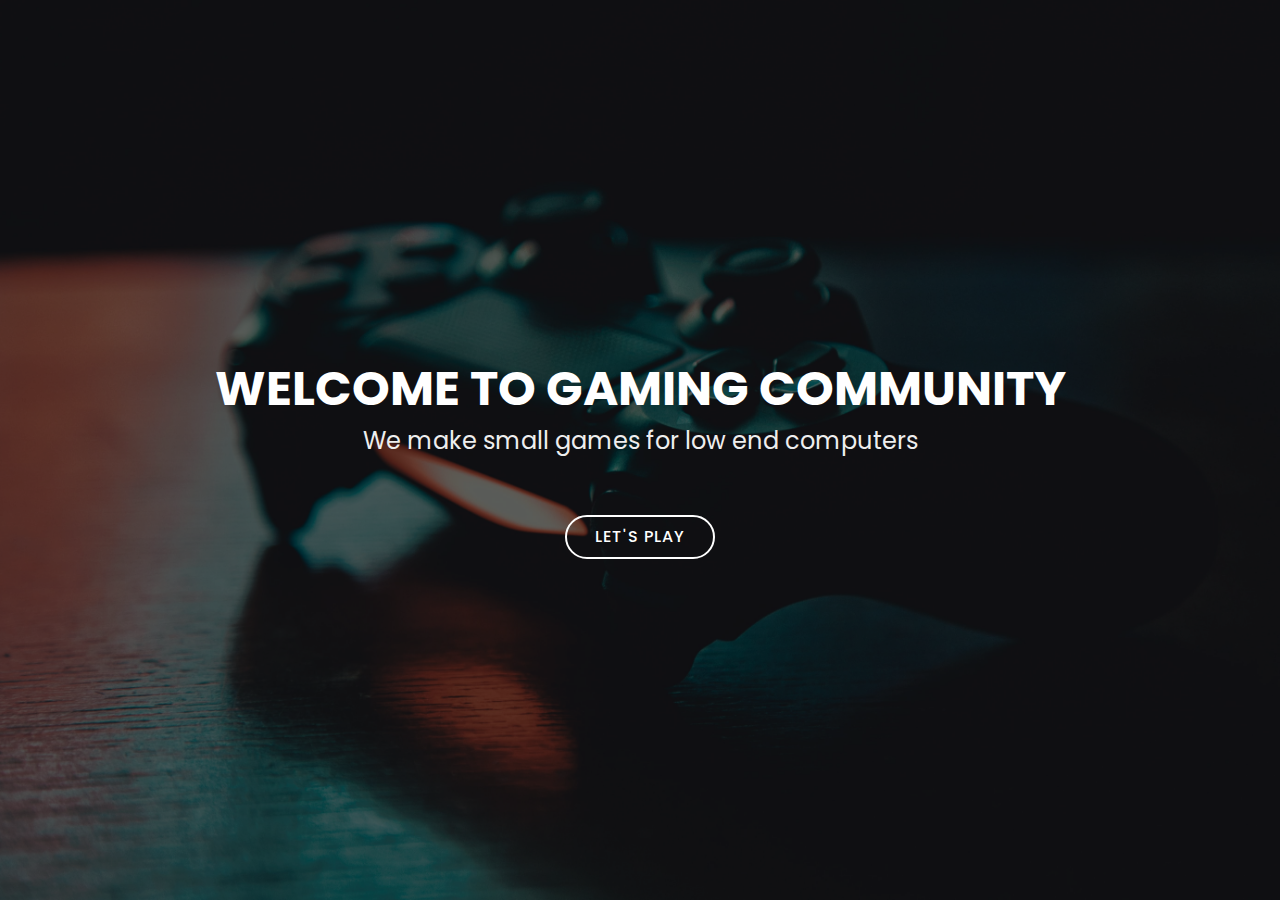
<file: index.html>
<!DOCTYPE html>
<html lang="en">
<head>
  <meta charset="utf-8">
  <title>Minigames</title>
  <meta content="width=device-width, initial-scale=1.0" name="viewport">
  <meta content="" name="keywords">
  <meta content="" name="description">

 
  <!-- Google Fonts -->
  <link href="https://fonts.googleapis.com/css?family=Open+Sans:300,300i,400,400i,700,700i|Poppins:300,400,500,700" rel="stylesheet">

  <!-- Bootstrap CSS File -->
  <link href="lib/bootstrap/css/bootstrap.min.css" rel="stylesheet">

  <!-- Libraries CSS Files -->
  <link href="lib/font-awesome/css/font-awesome.min.css" rel="stylesheet">
  <link href="lib/animate/animate.min.css" rel="stylesheet">

  <!-- Main Stylesheet File -->
  <link href="css/style.css" rel="stylesheet">

  
</head>

<body>

  <!--==========================
  Header
  ============================-->
  <header id="header">
    <div class="container">

        
      </div>

     
      </nav>
    </div>
  </header>

  <section id="hero">
    <div class="hero-container">
      <h1>Welcome to Gaming community</h1>
      <h2>We make small games for low end computers</h2>
      <a href="gameoptions/index.html" class="btn-get-started">Let's Play</a>
    </div>
  </section><!-- #hero -->

  <main id="main">



  <!-- JavaScript Libraries -->
  <script src="lib/jquery/jquery.min.js"></script>
  <script src="lib/jquery/jquery-migrate.min.js"></script>
  <script src="lib/bootstrap/js/bootstrap.bundle.min.js"></script>
  <script src="lib/easing/easing.min.js"></script>
  <script src="lib/wow/wow.min.js"></script>
  <script src="lib/waypoints/waypoints.min.js"></script>
  <script src="lib/counterup/counterup.min.js"></script>
  <script src="lib/superfish/hoverIntent.js"></script>
  <script src="lib/superfish/superfish.min.js"></script>



</body>
</html>
</file>
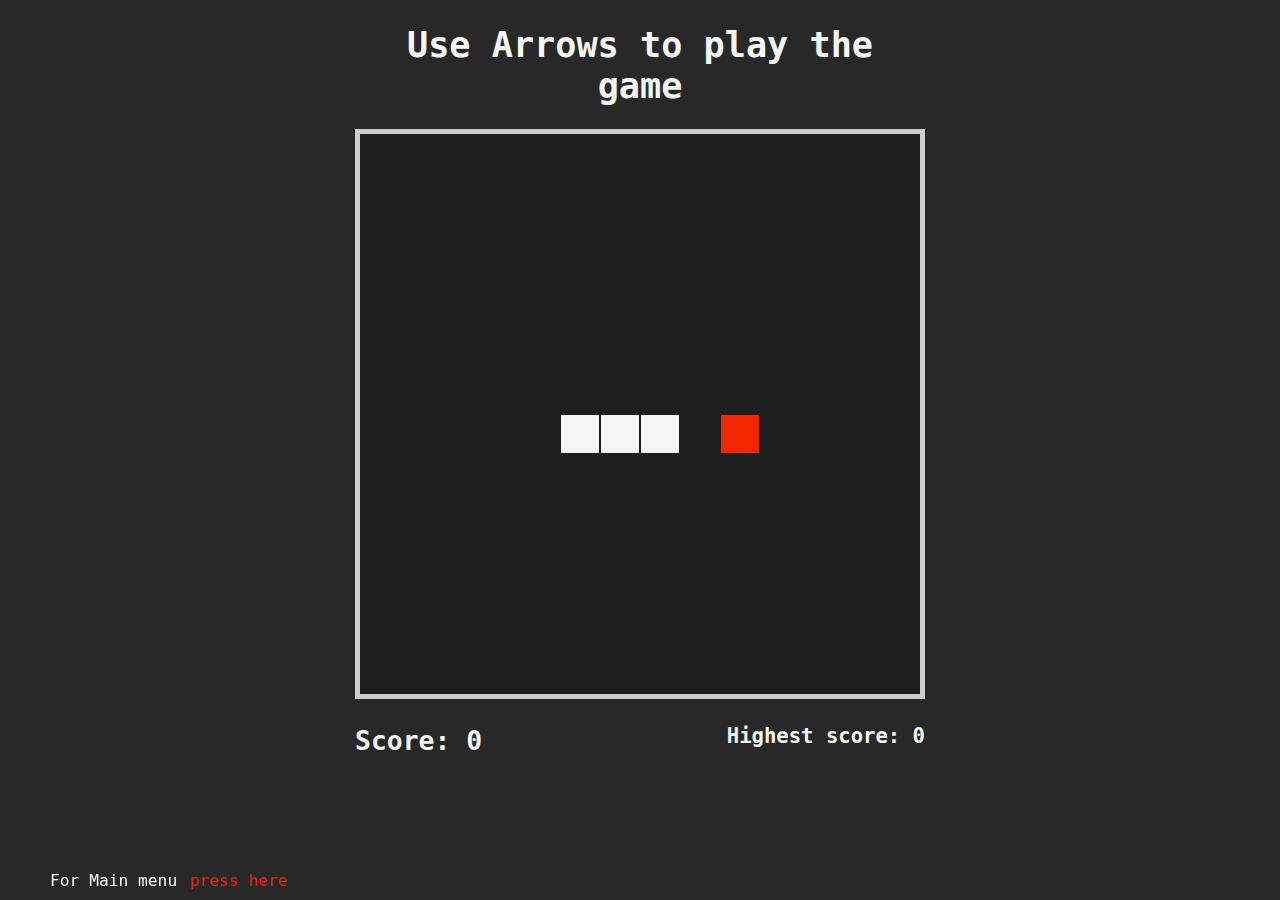
<file: snake/index.html>
<!DOCTYPE html>
<html lang="en" >
<head>
  <meta charset="UTF-8">
  <title>Snake Game</title>
  <link rel="stylesheet" href="./style.css">

</head>
<body>
<!-- partial:index.partial.html -->
<div class="wrapper">
	<h1 id="playSnake">Use Arrows to play the game</h1>
	<canvas id="snakeGame"></canvas>
	<h2 id="snakeGameScore">Score: 0</h2>
	<h3 id="snakeGameHighestScore">Highest Score: 0</h3>
</div>
<footer>For Main menu <a href="../index.html" target="_blank">press here</a></footer>
<!-- partial -->
  <script  src="./script.js"></script>

</body>
</html>
</file>
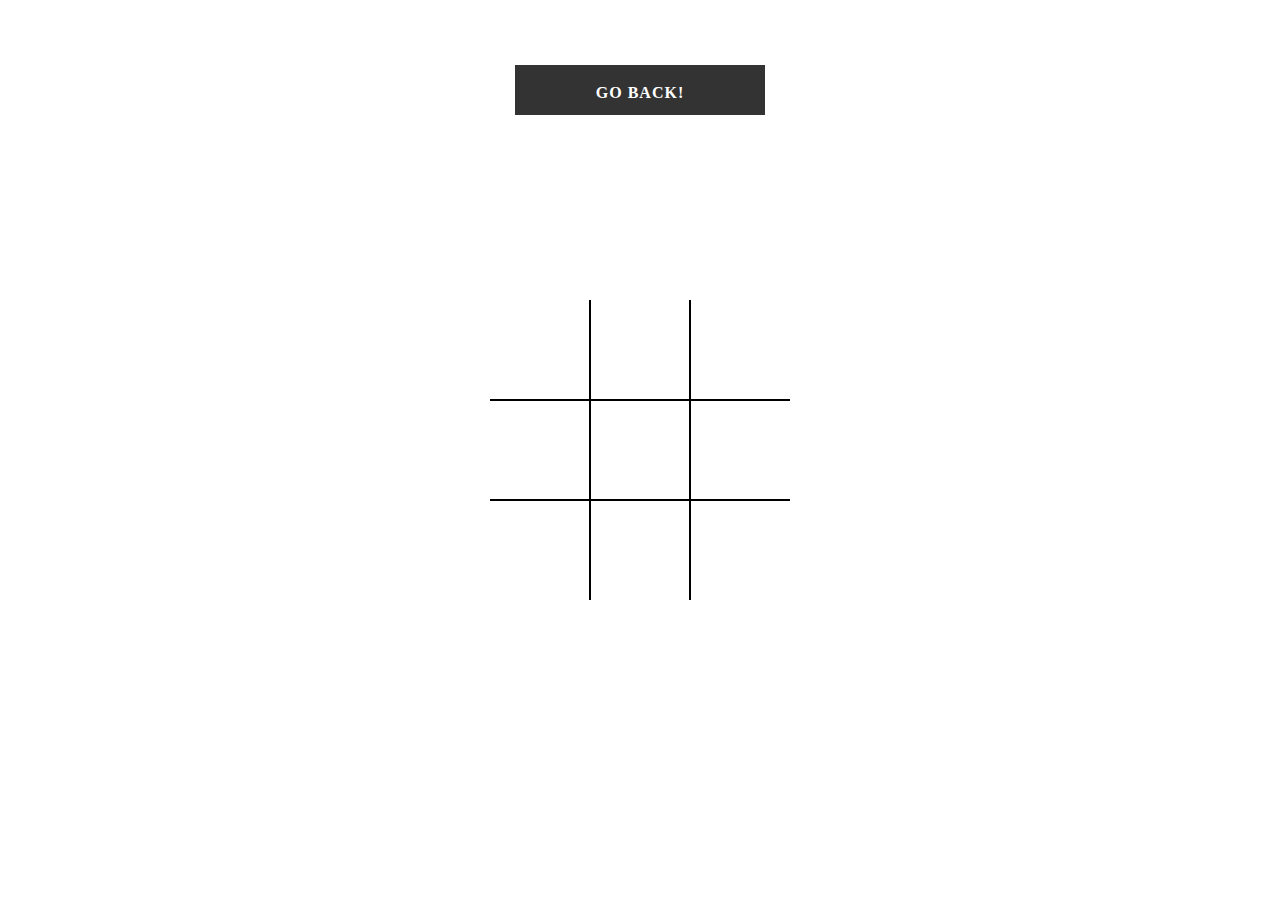
<file: tictaktoe/game.html>
<!DOCTYPE html>
<html lang="en">
<head>
  <meta charset="UTF-8">
  <meta name="viewport" content="width=device-width, initial-scale=1.0">
  <meta http-equiv="X-UA-Compatible" content="ie=edge">
  <link rel="stylesheet" href="styles.css">
  <script src="script.js" defer></script>
  <title>Document</title>
</head>
<body>
  <div class="board" id="board">
    <div class="cell" data-cell></div>
    <div class="cell" data-cell></div>
    <div class="cell" data-cell></div>
    <div class="cell" data-cell></div>
    <div class="cell" data-cell></div>
    <div class="cell" data-cell></div>
    <div class="cell" data-cell></div>
    <div class="cell" data-cell></div>
    <div class="cell" data-cell></div>
  </div>
  <div class="winning-message" id="winningMessage">
    <div data-winning-message-text></div>
    <button id="restartButton">Restart</button>
  </div>

  <div class="wrapper">
  <div class="link_wrapper">
    <a href="../index.html">Go Back!</a>
    <div class="icon">
      <svg xmlns="http://www.w3.org/2000/svg" viewBox="0 0 268.832 268.832">
        <path d="M265.17 125.577l-80-80c-4.88-4.88-12.796-4.88-17.677 0-4.882 4.882-4.882 12.796 0 17.678l58.66 58.66H12.5c-6.903 0-12.5 5.598-12.5 12.5 0 6.903 5.597 12.5 12.5 12.5h213.654l-58.66 58.662c-4.88 4.882-4.88 12.796 0 17.678 2.44 2.44 5.64 3.66 8.84 3.66s6.398-1.22 8.84-3.66l79.997-80c4.883-4.882 4.883-12.796 0-17.678z"/>
      </svg>
    </div>
  </div>
  
</div>
</body>
</html>
</file>
<file: snake/style.css>
body {
	background-color: rgb(40,40,40);
	color: #f5f5f5;
}

::selection {
	color: #f5f5f5;
	background-color: red;
}

.wrapper {
	margin: auto;
	width: 570px;
	text-align: center;
	font-family: Calibri, monospace;
	font-size: 1.1em;
}

#snakeGame {
	border: 5px solid #ccc;
}

#snakeGameScore {
	display: inline-block;
	float: left;
}
#snakeGameHighestScore {
	display: inline-block;
	float: right;
}

footer {
	font-family: monospace;
	position: fixed;
	left: 50px;
	bottom: 10px;
	font-size: 1.25em;
}

a {
	padding: 0 3px;
	text-decoration: none;
	color: rgb(240,40,0);
}

a:hover {
	background-color: rgb(240,40,0);
	color: #f5f5f5;
}
</file>
<file: tictaktoe/styles.css>
*, *::after, *::before {
  box-sizing: border-box;
}

:root {
  --cell-size: 100px;
  --mark-size: calc(var(--cell-size) * .9);
}

body {
  margin: 0;
}

.board {
  width: 100vw;
  height: 100vh;
  display: grid;
  justify-content: center;
  align-content: center;
  justify-items: center;
  align-items: center;
  grid-template-columns: repeat(3, auto)
}

.cell {
  width: var(--cell-size);
  height: var(--cell-size);
  border: 1px solid black;
  display: flex;
  justify-content: center;
  align-items: center;
  position: relative;
  cursor: pointer;
}

.cell:first-child,
.cell:nth-child(2),
.cell:nth-child(3) {
  border-top: none;
}

.cell:nth-child(3n + 1) {
  border-left: none;
}

.cell:nth-child(3n + 3) {
  border-right: none;
}

.cell:last-child,
.cell:nth-child(8),
.cell:nth-child(7) {
  border-bottom: none;
}

.cell.x,
.cell.circle {
  cursor: not-allowed;
}

.cell.x::before,
.cell.x::after,
.cell.circle::before {
  background-color: black;
}

.board.x .cell:not(.x):not(.circle):hover::before,
.board.x .cell:not(.x):not(.circle):hover::after,
.board.circle .cell:not(.x):not(.circle):hover::before {
  background-color: lightgrey;
}

.cell.x::before,
.cell.x::after,
.board.x .cell:not(.x):not(.circle):hover::before,
.board.x .cell:not(.x):not(.circle):hover::after {
  content: '';
  position: absolute;
  width: calc(var(--mark-size) * .15);
  height: var(--mark-size);
}

.cell.x::before,
.board.x .cell:not(.x):not(.circle):hover::before {
  transform: rotate(45deg);
}

.cell.x::after,
.board.x .cell:not(.x):not(.circle):hover::after {
  transform: rotate(-45deg);
}

.cell.circle::before,
.cell.circle::after,
.board.circle .cell:not(.x):not(.circle):hover::before,
.board.circle .cell:not(.x):not(.circle):hover::after {
  content: '';
  position: absolute;
  border-radius: 50%;
}

.cell.circle::before,
.board.circle .cell:not(.x):not(.circle):hover::before {
  width: var(--mark-size);
  height: var(--mark-size);
}

.cell.circle::after,
.board.circle .cell:not(.x):not(.circle):hover::after {
  width: calc(var(--mark-size) * .7);
  height: calc(var(--mark-size) * .7);
  background-color: white;
}

.winning-message {
  display: none;
  position: fixed;
  top: 0;
  left: 0;
  right: 0;
  bottom: 0;
  background-color: rgba(0, 0, 0, .9);
  justify-content: center;
  align-items: center;
  color: white;
  font-size: 5rem;
  flex-direction: column;
}

.winning-message button {
  font-size: 3rem;
  background-color: white;
  border: 1px solid black;
  padding: .25em .5em;
  cursor: pointer;
}

.winning-message button:hover {
  background-color: black;
  color: white;
  border-color: white;
}

.winning-message.show {
  display: flex;
  font-family: 'Lato', sans-serif;
}

.wrapper{
  position: fixed;
  top: 10%;
  left: 50%;
  transform: translate(-50%, -50%);
}

.link_wrapper{
  position: relative;
}

a{
  display: block;
  width: 250px;
  height: 50px;
  line-height: 50px;
  font-weight: bold;
  text-decoration: none;
  background: #333;
  text-align: center;
  color: #fff;
  text-transform: uppercase;
  letter-spacing: 1px;
  border: 3px solid #333;
  transition: all .35s;
}

.icon{
  width: 50px;
  height: 50px;
  border: 3px solid transparent;
  position: absolute;
  transform: rotate(45deg);
  right: 0;
  top: 0;
  z-index: -1;
  transition: all .35s;
}

.icon svg{
  width: 30px;
  position: absolute;
  top: calc(50% - 15px);
  left: calc(50% - 15px);
  transform: rotate(-45deg);
  fill: #2ecc71;
  transition: all .35s;
}

a:hover{
  width: 200px;
  border: 3px solid #2ecc71;
  background: transparent;
  color: #2ecc71;
}

a:hover + .icon{
  border: 3px solid #2ecc71;
  right: -25%;
}
}
</file>
<file: css/style.css>
/*
  Theme Name: Regna
  Theme URL: https://bootstrapmade.com/regna-bootstrap-onepage-template/
  Author: BootstrapMade.com
  License: https://bootstrapmade.com/license/
*/
/*--------------------------------------------------------------
# General
--------------------------------------------------------------*/
body {
  background: #fff;
  color: #666666;
  font-family: "Open Sans", sans-serif;
}

a {
  color: #2dc997;
}

a:hover, a:active, a:focus {
  color: #2dca98;
  outline: none;
  text-decoration: none;
}

p {
  padding: 0;
  margin: 0 0 30px 0;
}

h1, h2, h3, h4, h5, h6 {
  font-family: "Poppins", sans-serif;
  font-weight: 400;
  margin: 0 0 20px 0;
  padding: 0;
}

/* Prelaoder */
#preloader {
  position: fixed;
  left: 0;
  top: 0;
  z-index: 999;
  width: 100%;
  height: 100%;
  overflow: visible;
  background: #fff url("../img/preloader.svg") no-repeat center center;
}

/* Back to top button */
.back-to-top {
  position: fixed;
  display: none;
  background: rgba(0, 0, 0, 0.2);
  color: #fff;
  padding: 6px 12px 9px 12px;
  font-size: 16px;
  border-radius: 2px;
  right: 15px;
  bottom: 15px;
  transition: background 0.5s;
}

@media (max-width: 768px) {
  .back-to-top {
    bottom: 15px;
  }
}

.back-to-top:focus {
  background: rgba(0, 0, 0, 0.2);
  color: #fff;
  outline: none;
}

.back-to-top:hover {
  background: #2dc997;
  color: #fff;
}

/*--------------------------------------------------------------
# Header
--------------------------------------------------------------*/
#header {
  padding: 30px 0;
  height: 92px;
  position: fixed;
  left: 0;
  top: 0;
  right: 0;
  transition: all 0.5s;
  z-index: 997;
}

#header #logo {
  float: left;
}

#header #logo h1 {
  font-size: 36px;
  margin: 0;
  padding: 6px 0;
  line-height: 1;
  font-family: "Poppins", sans-serif;
  font-weight: 700;
  letter-spacing: 3px;
  text-transform: uppercase;
}

#header #logo h1 a, #header #logo h1 a:hover {
  color: #fff;
}

#header #logo img {
  padding: 0;
  margin: 0;
}

@media (max-width: 768px) {
  #header #logo h1 {
    font-size: 26px;
  }
  #header #logo img {
    max-height: 40px;
  }
}

#header.header-fixed {
  background: rgba(52, 59, 64, 0.9);
  padding: 20px 0;
  height: 72px;
  transition: all 0.5s;
}

/*--------------------------------------------------------------
# Hero Section
--------------------------------------------------------------*/
#hero {
  width: 100%;
  height: 100vh;
  background: url(../img/hero-bg.jpg) top center;
  background-size: cover;
  position: relative;
}

@media (min-width: 1024px) {
  #hero {
    background-attachment: fixed;
  }
}

#hero:before {
  content: "";
  background: rgba(0, 0, 0, 0.6);
  position: absolute;
  bottom: 0;
  top: 0;
  left: 0;
  right: 0;
}

#hero .hero-container {
  position: absolute;
  bottom: 0;
  top: 0;
  left: 0;
  right: 0;
  display: flex;
  justify-content: center;
  align-items: center;
  flex-direction: column;
  text-align: center;
}

#hero h1 {
  margin: 30px 0 10px 0;
  font-size: 48px;
  font-weight: 700;
  line-height: 56px;
  text-transform: uppercase;
  color: #fff;
}

@media (max-width: 768px) {
  #hero h1 {
    font-size: 28px;
    line-height: 36px;
  }
}

#hero h2 {
  color: #eee;
  margin-bottom: 50px;
  font-size: 24px;
}

@media (max-width: 768px) {
  #hero h2 {
    font-size: 18px;
    line-height: 24px;
    margin-bottom: 30px;
  }
}

#hero .btn-get-started {
  font-family: "Poppins", sans-serif;
  text-transform: uppercase;
  font-weight: 500;
  font-size: 16px;
  letter-spacing: 1px;
  display: inline-block;
  padding: 8px 28px;
  border-radius: 50px;
  transition: 0.5s;
  margin: 10px;
  border: 2px solid #fff;
  color: #fff;
}

#hero .btn-get-started:hover {
  background: #2dc997;
  border: 2px solid #2dc997;
}

/*--------------------------------------------------------------
# Navigation Menu
--------------------------------------------------------------*/
/* Nav Menu Essentials */
.nav-menu, .nav-menu * {
  margin: 0;
  padding: 0;
  list-style: none;
}

.nav-menu ul {
  position: absolute;
  display: none;
  top: 100%;
  left: 0;
  z-index: 99;
}

.nav-menu li {
  position: relative;
  white-space: nowrap;
}

.nav-menu > li {
  float: left;
}

.nav-menu li:hover > ul,
.nav-menu li.sfHover > ul {
  display: block;
}

.nav-menu ul ul {
  top: 0;
  left: 100%;
}

.nav-menu ul li {
  min-width: 180px;
}

/* Nav Menu Arrows */
.sf-arrows .sf-with-ul {
  padding-right: 30px;
}

.sf-arrows .sf-with-ul:after {
  content: "\f107";
  position: absolute;
  right: 15px;
  font-family: FontAwesome;
  font-style: normal;
  font-weight: normal;
}

.sf-arrows ul .sf-with-ul:after {
  content: "\f105";
}

/* Nav Meu Container */
#nav-menu-container {
  float: right;
  margin: 0;
}

@media (max-width: 768px) {
  #nav-menu-container {
    display: none;
  }
}

/* Nav Meu Styling */
.nav-menu a {
  padding: 0 8px 10px 8px;
  text-decoration: none;
  display: inline-block;
  color: #fff;
  font-family: "Poppins", sans-serif;
  font-weight: 400;
  text-transform: uppercase;
  font-size: 13px;
  outline: none;
}

.nav-menu > li {
  margin-left: 10px;
}

.nav-menu > li > a:before {
  content: "";
  position: absolute;
  width: 100%;
  height: 2px;
  bottom: 0;
  left: 0;
  background-color: #2dc997;
  visibility: hidden;
  -webkit-transform: scaleX(0);
  transform: scaleX(0);
  -webkit-transition: all 0.3s ease-in-out 0s;
  transition: all 0.3s ease-in-out 0s;
}

.nav-menu a:hover:before, .nav-menu li:hover > a:before, .nav-menu .menu-active > a:before {
  visibility: visible;
  -webkit-transform: scaleX(1);
  transform: scaleX(1);
}

.nav-menu ul {
  margin: 4px 0 0 0;
  border: 1px solid #e7e7e7;
}

.nav-menu ul li {
  background: #fff;
}

.nav-menu ul li:first-child {
  border-top: 0;
}

.nav-menu ul li a {
  padding: 10px;
  color: #333;
  transition: 0.3s;
  display: block;
  font-size: 13px;
  text-transform: none;
}

.nav-menu ul li a:hover {
  background: #2dc997;
  color: #fff;
}

.nav-menu ul ul {
  margin: 0;
}

/* Mobile Nav Toggle */
#mobile-nav-toggle {
  position: fixed;
  right: 0;
  top: 0;
  z-index: 999;
  margin: 20px 20px 0 0;
  border: 0;
  background: none;
  font-size: 24px;
  display: none;
  transition: all 0.4s;
  outline: none;
  cursor: pointer;
}

#mobile-nav-toggle i {
  color: #fff;
}

@media (max-width: 768px) {
  #mobile-nav-toggle {
    display: inline;
  }
}

/* Mobile Nav Styling */
#mobile-nav {
  position: fixed;
  top: 0;
  padding-top: 18px;
  bottom: 0;
  z-index: 998;
  background: rgba(52, 59, 64, 0.9);
  left: -260px;
  width: 260px;
  overflow-y: auto;
  transition: 0.4s;
}

#mobile-nav ul {
  padding: 0;
  margin: 0;
  list-style: none;
}

#mobile-nav ul li {
  position: relative;
}

#mobile-nav ul li a {
  color: #fff;
  font-size: 16px;
  overflow: hidden;
  padding: 10px 22px 10px 15px;
  position: relative;
  text-decoration: none;
  width: 100%;
  display: block;
  outline: none;
}

#mobile-nav ul li a:hover {
  color: #fff;
}

#mobile-nav ul li li {
  padding-left: 30px;
}

#mobile-nav ul .menu-has-children i {
  position: absolute;
  right: 0;
  z-index: 99;
  padding: 15px;
  cursor: pointer;
  color: #fff;
}

#mobile-nav ul .menu-has-children i.fa-chevron-up {
  color: #2dc997;
}

#mobile-nav ul .menu-item-active {
  color: #2dc997;
}

#mobile-body-overly {
  width: 100%;
  height: 100%;
  z-index: 997;
  top: 0;
  left: 0;
  position: fixed;
  background: rgba(52, 59, 64, 0.9);
  display: none;
}

/* Mobile Nav body classes */
body.mobile-nav-active {
  overflow: hidden;
}

body.mobile-nav-active #mobile-nav {
  left: 0;
}

body.mobile-nav-active #mobile-nav-toggle {
  color: #fff;
}

/*--------------------------------------------------------------
# Sections
--------------------------------------------------------------*/
/* Sections Header
--------------------------------*/
.section-header .section-title {
  font-size: 32px;
  color: #111;
  text-transform: uppercase;
  text-align: center;
  font-weight: 700;
  margin-bottom: 5px;
}

.section-header .section-description {
  text-align: center;
  padding-bottom: 40px;
  color: #999;
}

/* About Us Section
--------------------------------*/
#about {
  background: #fff;
  padding: 80px 0;
}

#about .about-container .background {
  min-height: 300px;
  background: url(../img/about-img.jpg) center top no-repeat;
  margin-bottom: 10px;
}

#about .about-container .content {
  background: #fff;
}

#about .about-container .title {
  color: #333;
  font-weight: 700;
  font-size: 32px;
}

@media (max-width: 768px) {
  #about .about-container .title {
    padding-top: 15px;
  }
}

#about .about-container p {
  line-height: 26px;
}

#about .about-container p:last-child {
  margin-bottom: 0;
}

#about .about-container .icon-box {
  background: #fff;
  background-size: cover;
  padding: 0 0 30px 0;
}

#about .about-container .icon-box .icon {
  float: left;
  background: #fff;
  width: 64px;
  height: 64px;
  display: flex;
  justify-content: center;
  align-items: center;
  flex-direction: column;
  text-align: center;
  border-radius: 50%;
  border: 2px solid #2dc997;
}

#about .about-container .icon-box .icon i {
  color: #2dc997;
  font-size: 24px;
}

#about .about-container .icon-box .title {
  margin-left: 80px;
  font-weight: 500;
  margin-bottom: 5px;
  font-size: 18px;
  text-transform: uppercase;
}

#about .about-container .icon-box .title a {
  color: #111;
}

#about .about-container .icon-box .description {
  margin-left: 80px;
  line-height: 24px;
  font-size: 14px;
}

/* Facts Section
--------------------------------*/
#facts {
  background: #f7f7f7;
  padding: 80px 0 60px 0;
}

#facts .counters span {
  font-size: 48px;
  display: block;
  color: #2dc997;
}

#facts .counters p {
  padding: 0;
  margin: 0 0 20px 0;
  font-family: "Poppins", sans-serif;
  font-size: 14px;
}

/* Services Section
--------------------------------*/
#services {
  background: #fff;
  background-size: cover;
  padding: 80px 0 60px 0;
}

#services .box {
  padding: 50px 20px;
  margin-bottom: 50px;
  text-align: center;
  border: 1px solid #e6e6e6;
  height: 200px;
  position: relative;
  background: #fafafa;
}

#services .icon {
  position: absolute;
  top: -36px;
  left: calc(50% - 36px);
  transition: 0.2s;
  border-radius: 50%;
  border: 6px solid #fff;
  display: flex;
  justify-content: center;
  align-items: center;
  flex-direction: column;
  text-align: center;
  width: 72px;
  height: 72px;
  background: #2dc997;
}

#services .icon a {
  display: inline-block;
}

#services .icon i {
  color: #fff;
  font-size: 24px;
}

#services .box:hover .icon {
  background: #fff;
  border: 2px solid #2dc997;
}

#services .box:hover .icon i {
  color: #2dc997;
}

#services .box:hover .icon a {
  color: #2dc997;
}

#services .title {
  font-weight: 700;
  font-size: 18px;
  margin-bottom: 15px;
  text-transform: uppercase;
}

#services .title a {
  color: #111;
}

#services .description {
  font-size: 14px;
  line-height: 24px;
}

/* Call To Action Section
--------------------------------*/
#call-to-action {
  background: linear-gradient(rgba(0, 0, 0, 0.6), rgba(0, 0, 0, 0.6)), url(../img/call-to-action-bg.jpg) fixed center center;
  background-size: cover;
  padding: 80px 0;
}

#call-to-action .cta-title {
  color: #fff;
  font-size: 28px;
  font-weight: 700;
}

#call-to-action .cta-text {
  color: #fff;
}

@media (min-width: 769px) {
  #call-to-action .cta-btn-container {
    display: flex;
    align-items: center;
    justify-content: flex-end;
  }
}

#call-to-action .cta-btn {
  font-family: "Poppins", sans-serif;
  text-transform: uppercase;
  font-weight: 500;
  font-size: 16px;
  letter-spacing: 1px;
  display: inline-block;
  padding: 8px 30px;
  border-radius: 50px;
  transition: 0.5s;
  margin: 10px;
  border: 2px solid #fff;
  color: #fff;
}

#call-to-action .cta-btn:hover {
  background: #2dc997;
  border: 2px solid #2dc997;
}

/* Portfolio Section
--------------------------------*/
#portfolio {
  background: #f7f7f7;
  padding: 80px 0;
}

#portfolio #portfolio-wrapper {
  padding-right: 15px;
}

#portfolio #portfolio-flters {
  padding: 0;
  margin: 0 0 45px 0;
  list-style: none;
  text-align: center;
}

#portfolio #portfolio-flters li {
  cursor: pointer;
  margin: 0 10px;
  display: inline-block;
  padding: 10px 22px;
  font-size: 12px;
  line-height: 20px;
  color: #666666;
  border-radius: 4px;
  text-transform: uppercase;
  background: #fff;
  margin-bottom: 5px;
  transition: all 0.3s ease-in-out;
}

#portfolio #portfolio-flters li:hover, #portfolio #portfolio-flters li.filter-active {
  background: #2dc997;
  color: #fff;
}

#portfolio .portfolio-item {
  position: relative;
  height: 200px;
  overflow: hidden !important;
  margin-bottom: 15px;
  transition: all 350ms ease;
  transform: scale(1);
}

#portfolio .portfolio-item a {
  display: block;
  margin-right: 15px;
}

#portfolio .portfolio-item img {
  position: relative;
  top: 0;
  transition: all 600ms cubic-bezier(0.645, 0.045, 0.355, 1);
}

#portfolio .portfolio-item .details {
  height: 50px;
  background: #2dc997;
  position: absolute;
  width: 100%;
  height: 50px;
  bottom: -50px;
  transition: all 300ms cubic-bezier(0.645, 0.045, 0.355, 1);
}

#portfolio .portfolio-item .details h4 {
  font-size: 14px;
  font-weight: 700;
  color: #fff;
  padding: 8px 0 2px 8px;
  margin: 0;
}

#portfolio .portfolio-item .details span {
  display: block;
  color: #fff;
  font-size: 13px;
  padding-left: 8px;
}

#portfolio .portfolio-item:hover .details {
  bottom: 0;
}

#portfolio .portfolio-item:hover img {
  top: -30px;
}

/* Team Section
--------------------------------*/
#team {
  background: #fff;
  padding: 80px 0 60px 0;
}

#team .member {
  text-align: center;
  margin-bottom: 20px;
}

#team .member .pic {
  margin-bottom: 15px;
  overflow: hidden;
  height: 260px;
}

#team .member .pic img {
  max-width: 100%;
}

#team .member h4 {
  font-weight: 700;
  margin-bottom: 2px;
  font-size: 18px;
}

#team .member span {
  font-style: italic;
  display: block;
  font-size: 13px;
}

#team .member .social {
  margin-top: 15px;
}

#team .member .social a {
  color: #b3b3b3;
}

#team .member .social a:hover {
  color: #2dc997;
}

#team .member .social i {
  font-size: 18px;
  margin: 0 2px;
}

/* Contact Section
--------------------------------*/
#contact {
  background: #f7f7f7;
  padding: 80px 0 40px 0;
}

#contact #google-map {
  height: 300px;
  margin-bottom: 20px;
}

#contact .info {
  color: #333333;
}

#contact .info i {
  font-size: 32px;
  color: #2dc997;
  float: left;
}

#contact .info p {
  padding: 0 0 10px 50px;
  margin-bottom: 20px;
  line-height: 22px;
  font-size: 14px;
}

#contact .info .email p {
  padding-top: 5px;
}

#contact .social-links {
  padding-bottom: 20px;
}

#contact .social-links a {
  font-size: 18px;
  display: inline-block;
  background: #333;
  color: #fff;
  line-height: 1;
  padding: 8px 0;
  border-radius: 50%;
  text-align: center;
  width: 36px;
  height: 36px;
  transition: 0.3s;
}

#contact .social-links a:hover {
  background: #2dc997;
  color: #fff;
}

#contact .form #sendmessage {
  color: #2dc997;
  border: 1px solid #2dc997;
  display: none;
  text-align: center;
  padding: 15px;
  font-weight: 600;
  margin-bottom: 15px;
}

#contact .form #errormessage {
  color: red;
  display: none;
  border: 1px solid red;
  text-align: center;
  padding: 15px;
  font-weight: 600;
  margin-bottom: 15px;
}

#contact .form #sendmessage.show, #contact .form #errormessage.show, #contact .form .show {
  display: block;
}

#contact .form .validation {
  color: red;
  display: none;
  margin: 0 0 20px;
  font-weight: 400;
  font-size: 13px;
}

#contact .form input, #contact .form textarea {
  border-radius: 0;
  box-shadow: none;
  font-size: 14px;
}

#contact .form button[type="submit"] {
  background: #2dc997;
  border: 0;
  padding: 10px 24px;
  color: #fff;
  transition: 0.4s;
}

#contact .form button[type="submit"]:hover {
  background: #51d8ad;
}

/*--------------------------------------------------------------
# Footer
--------------------------------------------------------------*/
#footer {
  background: #343b40;
  padding: 30px 0;
  color: #fff;
  font-size: 14px;
}

#footer .copyright {
  text-align: center;
}

#footer .credits {
  padding-top: 10px;
  text-align: center;
  font-size: 13px;
  color: #ccc;
}
</file>
